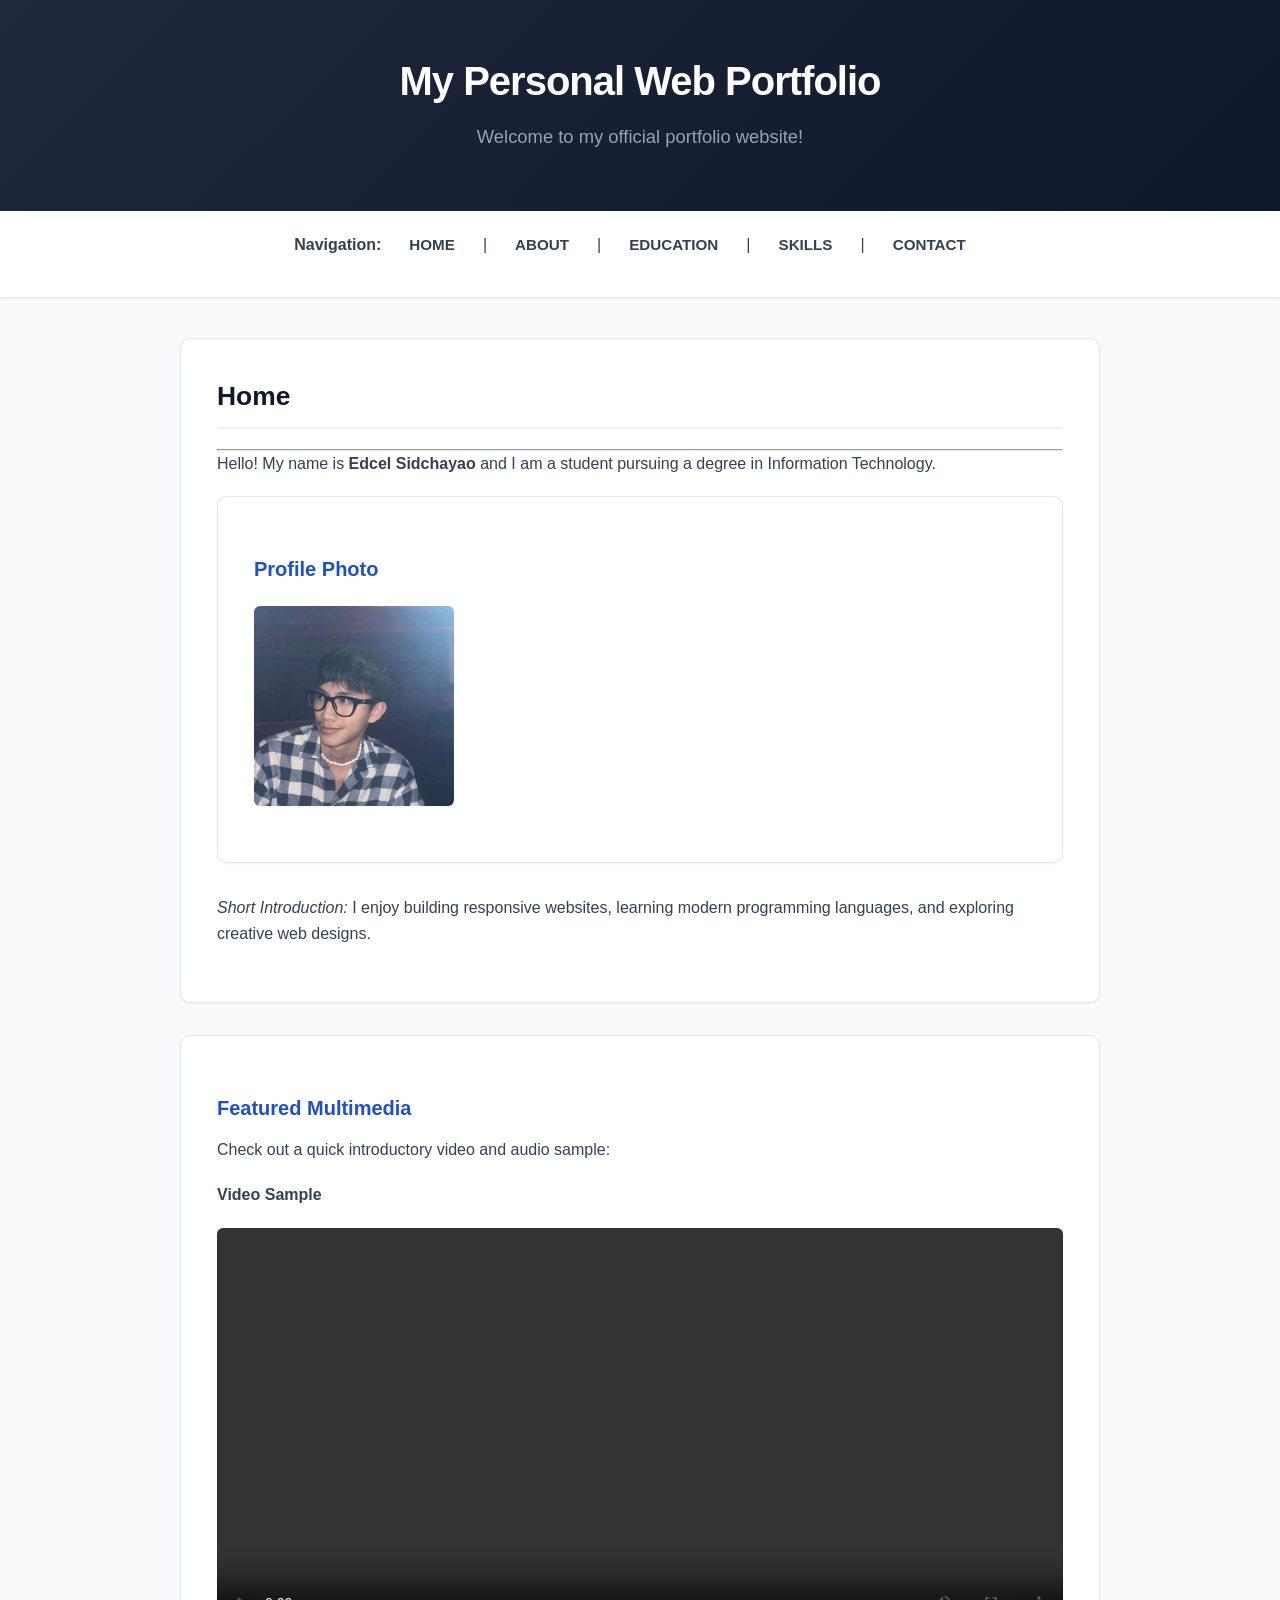
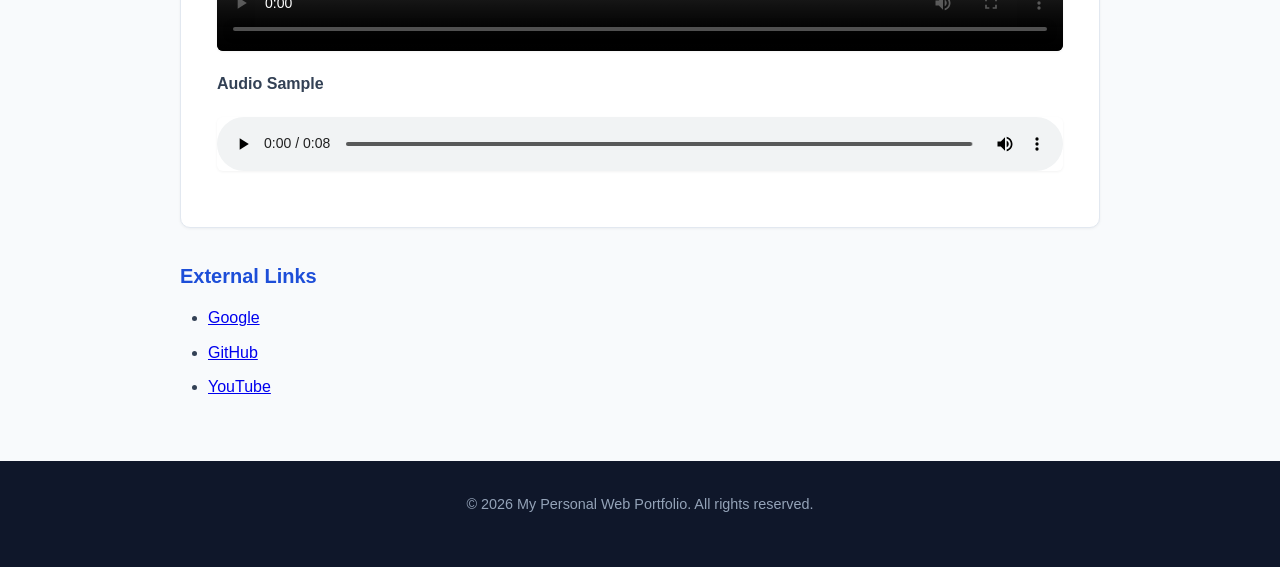
<file: my portfolio/index.html>
<head>
    <link rel="stylesheet" href="../style.css">
</head>
<!DOCTYPE html>
<html lang="en">
<head>
    <meta charset="UTF-8">
    <meta name="viewport" content="width=device-width, initial-scale=1.0">
    <title>My Personal Web Portfolio - Home</title>
</head>
<body>

    <!-- Semantic Header -->
    <header>
        <h1>My Personal Web Portfolio</h1>
        <p>Welcome to my official portfolio website!</p>
    </header>

    <!-- Semantic Navigation -->
    <nav>
        <p>
            <strong>Navigation:</strong> 
            <a href="index.html">HOME</a> | 
            <a href="about.html">ABOUT</a> | 
            <a href="education.html">EDUCATION</a> | 
            <a href="skills.html">SKILLS</a> | 
            <a href="contact.html">CONTACT</a>
        </p>
    </nav>

    <!-- Semantic Main Content -->
    <main>
        <section>
            <h2>Home</h2>
            <hr>
            <p>Hello! My name is <strong>Edcel Sidchayao</strong> and I am a student pursuing a degree in Information Technology.</p>
            
           <article>
        <h3>Profile Photo</h3>
        <img src="../images/profile.jpg" alt="Profile photo of Edcel Sidchayao" width="200" height="200">
    </article>
            <p><em>Short Introduction:</em> I enjoy building responsive websites, learning modern programming languages, and exploring creative web designs.</p>
        </section>

        <!-- Multimedia Section (Lab 9) -->
        <section>
            <h3>Featured Multimedia</h3>
            <p>Check out a quick introductory video and audio sample:</p>
            
            <h4>Video Sample</h4>
           <video controls width="560">
        <source src="../media/video.mp4" type="video/mp4">
        Your browser does not support the video element.
    </video>

            <h4>Audio Sample</h4>
            <audio controls>
    <source src="../media/audio.mp3" type="audio/mpeg">
    Your browser does not support the audio element.
</audio>
        </section>

        <!-- External Links Requirement -->
        <aside>
            <h3>External Links</h3>
            <ul>
                <li><a href="https://www.google.com" target="_blank">Google</a></li>
                <li><a href="https://www.github.com" target="_blank">GitHub</a></li>
                <li><a href="https://www.youtube.com" target="_blank">YouTube</a></li>
            </ul>
        </aside>
    </main>

    <!-- Semantic Footer -->
    <footer>
        <hr>
        <p>&copy; 2026 My Personal Web Portfolio. All rights reserved.</p>
    </footer>

</body>
</html>
</file>
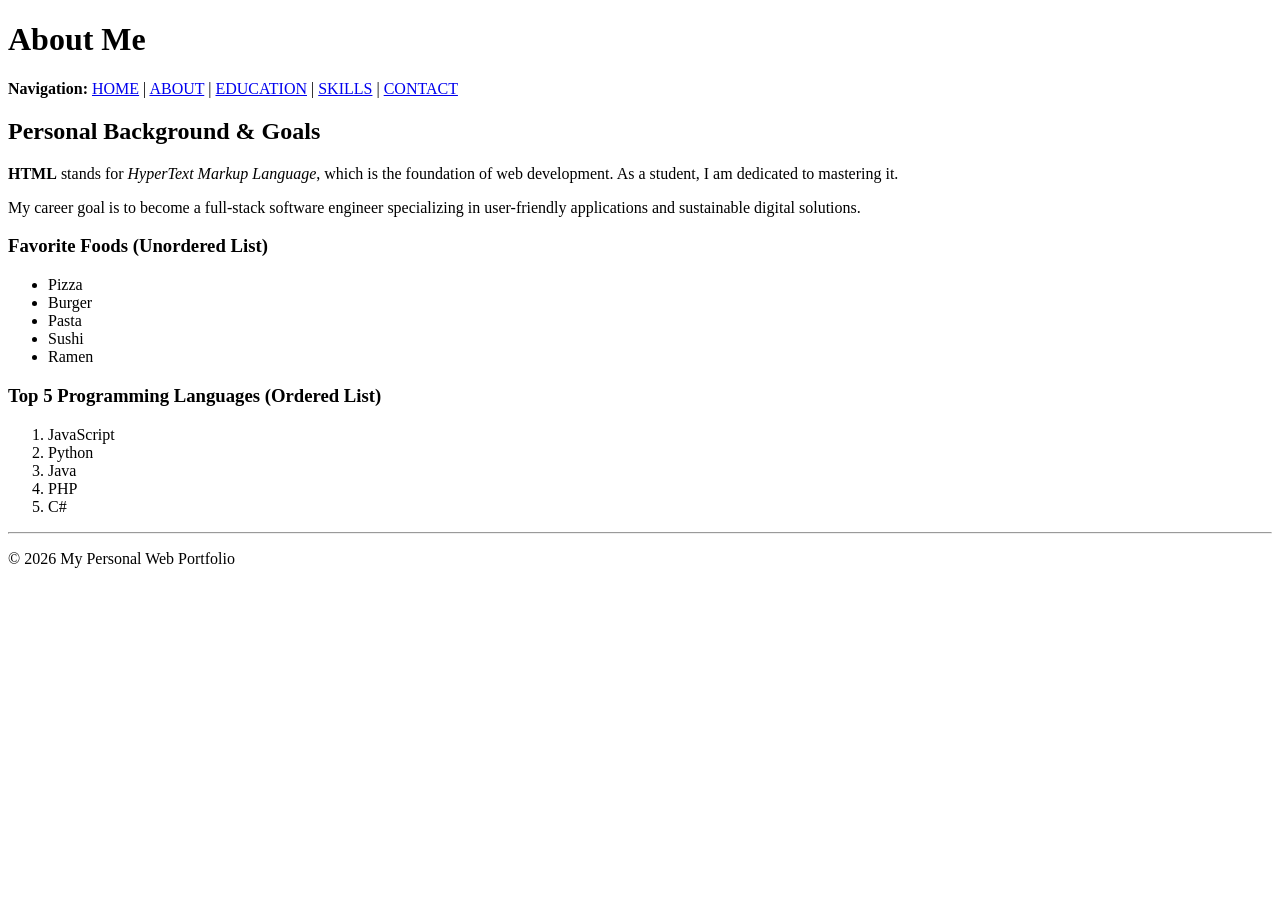
<file: about.html>
<!DOCTYPE html>
<html lang="en">
<head>
    <meta charset="UTF-8">
    <meta name="viewport" content="width=device-width, initial-scale=1.0">
    <title>About Me - Personal Web Portfolio</title>
</head>
<body>

    <header>
        <h1>About Me</h1>
    </header>

    <nav>
        <p>
            <strong>Navigation:</strong> 
            <a href="index.html">HOME</a> | 
            <a href="about.html">ABOUT</a> | 
            <a href="education.html">EDUCATION</a> | 
            <a href="skills.html">SKILLS</a> | 
            <a href="contact.html">CONTACT</a>
        </p>
    </nav>

    <main>
        <section>
            <article>
                <h2>Personal Background & Goals</h2>
                <p><strong>HTML</strong> stands for <em>HyperText Markup Language</em>, which is the foundation of web development. As a student, I am dedicated to mastering it.</p>
                
                <p>My career goal is to become a full-stack software engineer specializing in user-friendly applications and sustainable digital solutions.</p>
                
                <!-- Unordered List Requirement (Lab 3) -->
                <h3>Favorite Foods (Unordered List)</h3>
                <ul>
                    <li>Pizza</li>
                    <li>Burger</li>
                    <li>Pasta</li>
                    <li>Sushi</li>
                    <li>Ramen</li>
                </ul>

                <!-- Ordered List Requirement (Lab 3) -->
                <h3>Top 5 Programming Languages (Ordered List)</h3>
                <ol>
                    <li>JavaScript</li>
                    <li>Python</li>
                    <li>Java</li>
                    <li>PHP</li>
                    <li>C#</li>
                </ol>
            </article>
        </section>
    </main>

    <footer>
        <hr>
        <p>&copy; 2026 My Personal Web Portfolio</p>
    </footer>

</body>
</html>
</file>
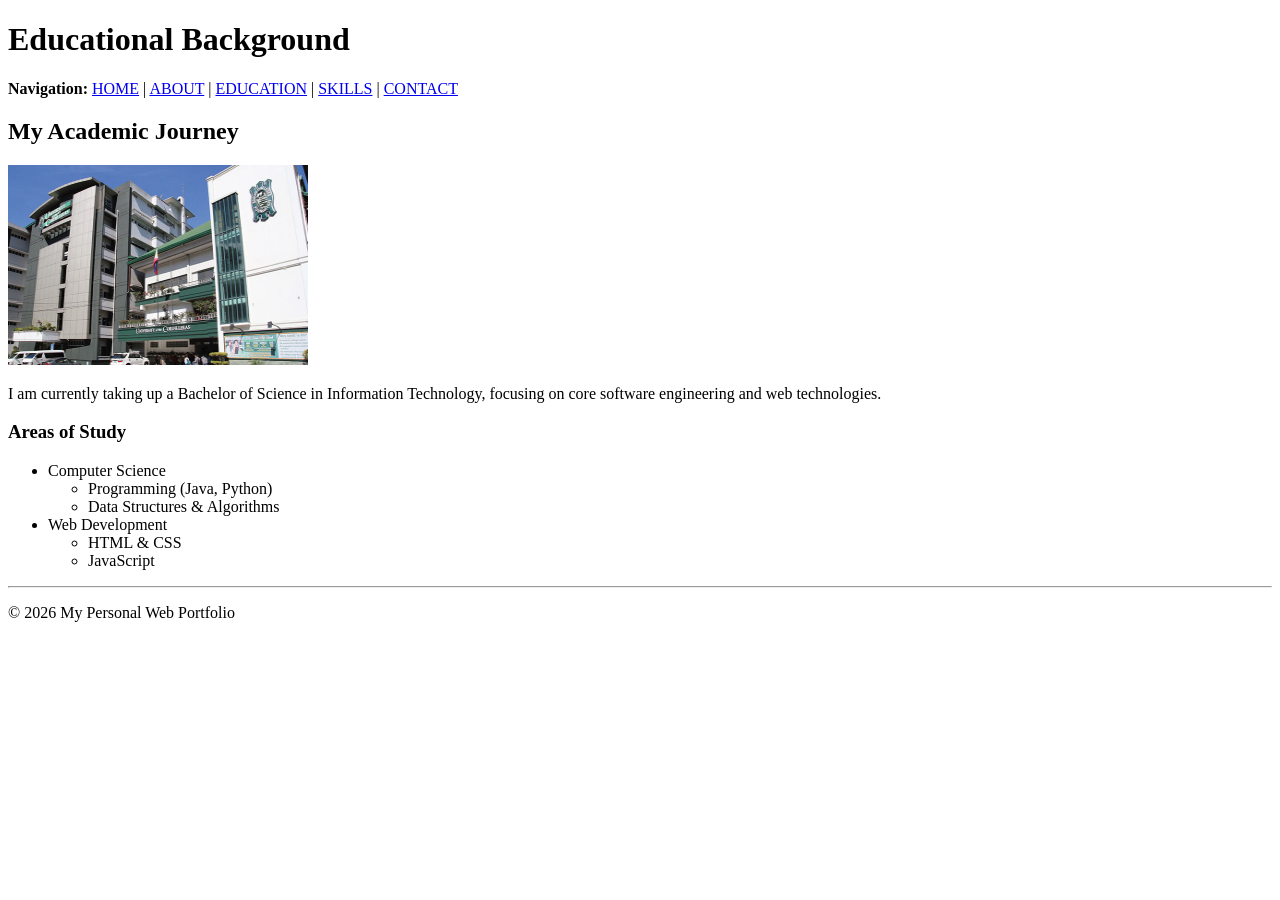
<file: education.html>
<!DOCTYPE html>
<html lang="en">
<head>
    <meta charset="UTF-8">
    <meta name="viewport" content="width=device-width, initial-scale=1.0">
    <title>Education - Personal Web Portfolio</title>
</head>
<body>

    <header>
        <h1>Educational Background</h1>
    </header>

    <nav>
        <p>
            <strong>Navigation:</strong> 
            <a href="index.html">HOME</a> | 
            <a href="about.html">ABOUT</a> | 
            <a href="education.html">EDUCATION</a> | 
            <a href="skills.html">SKILLS</a> | 
            <a href="contact.html">CONTACT</a>
        </p>
    </nav>

    <main>
        <section>
            <h2>My Academic Journey</h2>
            <img src="images/school.jpg" alt="School campus" width="300" height="200">
            <p>I am currently taking up a Bachelor of Science in Information Technology, focusing on core software engineering and web technologies.</p>

            <!-- Nested List (Lab 3) -->
            <h3>Areas of Study</h3>
            <ul>
                <li>Computer Science
                    <ul>
                        <li>Programming (Java, Python)</li>
                        <li>Data Structures & Algorithms</li>
                    </ul>
                </li>
                <li>Web Development
                    <ul>
                        <li>HTML & CSS</li>
                        <li>JavaScript</li>
                    </ul>
                </li>
            </ul>
        </section>
    </main>

    <footer>
        <hr>
        <p>&copy; 2026 My Personal Web Portfolio</p>
    </footer>

</body>
</html>
</file>
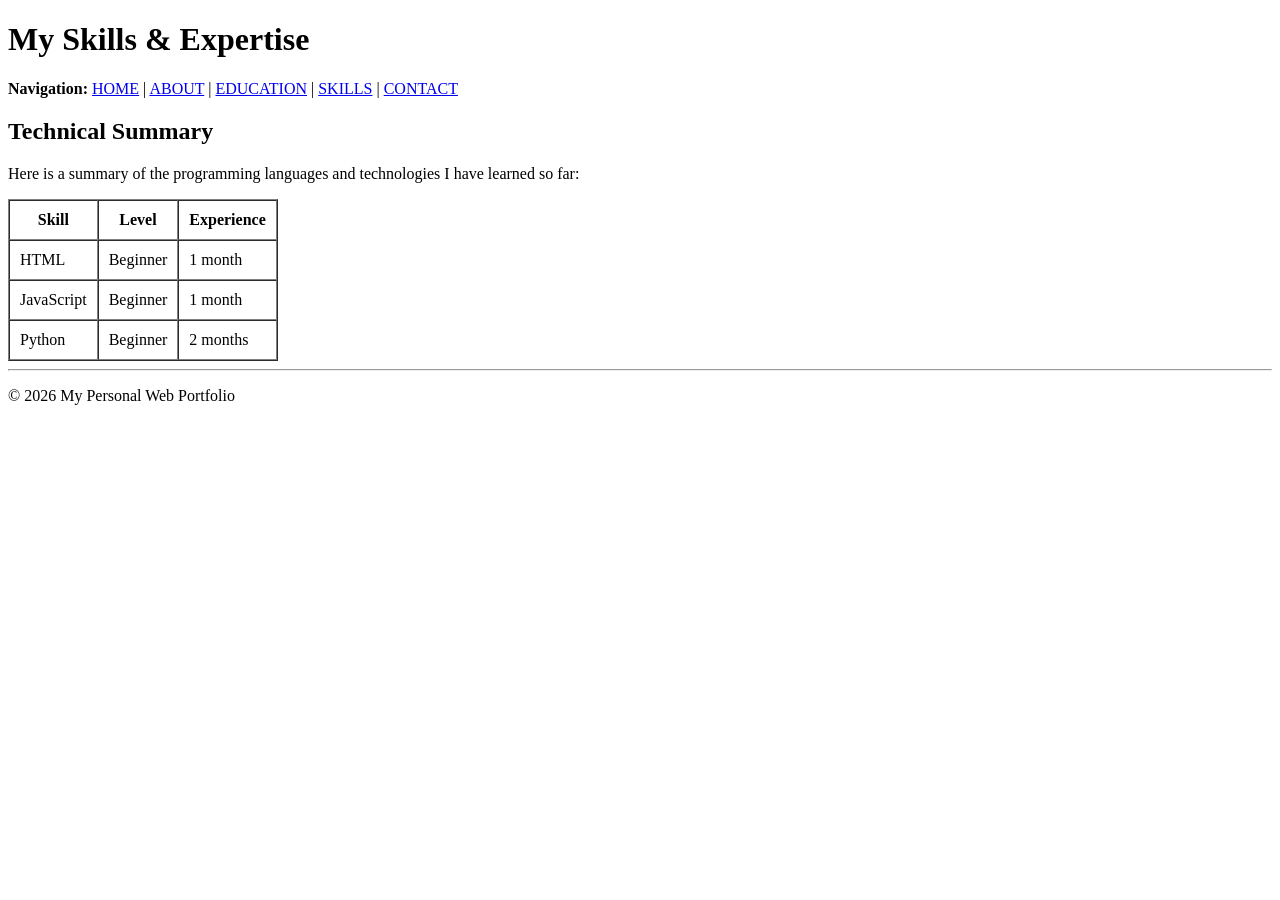
<file: skills.html>
<!DOCTYPE html>
<html lang="en">
<head>
    <meta charset="UTF-8">
    <meta name="viewport" content="width=device-width, initial-scale=1.0">
    <title>Skills - Personal Web Portfolio</title>
</head>
<body>

    <header>
        <h1>My Skills & Expertise</h1>
    </header>

    <nav>
        <p>
            <strong>Navigation:</strong> 
            <a href="index.html">HOME</a> | 
            <a href="about.html">ABOUT</a> | 
            <a href="education.html">EDUCATION</a> | 
            <a href="skills.html">SKILLS</a> | 
            <a href="contact.html">CONTACT</a>
        </p>
    </nav>

    <main>
        <section>
            <h2>Technical Summary</h2>
            <p>Here is a summary of the programming languages and technologies I have learned so far:</p>

            <!-- Table Requirement (Lab 6 & Lab 10) -->
            <table border="1" cellpadding="10" cellspacing="0">
                <thead>
                    <tr>
                        <th>Skill</th>
                        <th>Level</th>
                        <th>Experience</th>
                    </tr>
                </thead>
                <tbody>
                    <tr>
                        <td>HTML</td>
                        <td>Beginner</td>
                        <td>1 month</td>
                    </tr>
                    <tr>
                        <td>JavaScript</td>
                        <td>Beginner</td>
                        <td>1 month</td>
                    </tr>
                    <tr>
                        <td>Python</td>
                        <td>Beginner</td>
                        <td>2 months</td>
                    </tr>
                </tbody>
            </table>
        </section>
    </main>

    <footer>
        <hr>
        <p>&copy; 2026 My Personal Web Portfolio</p>
    </footer>

</body>
</html>
</file>
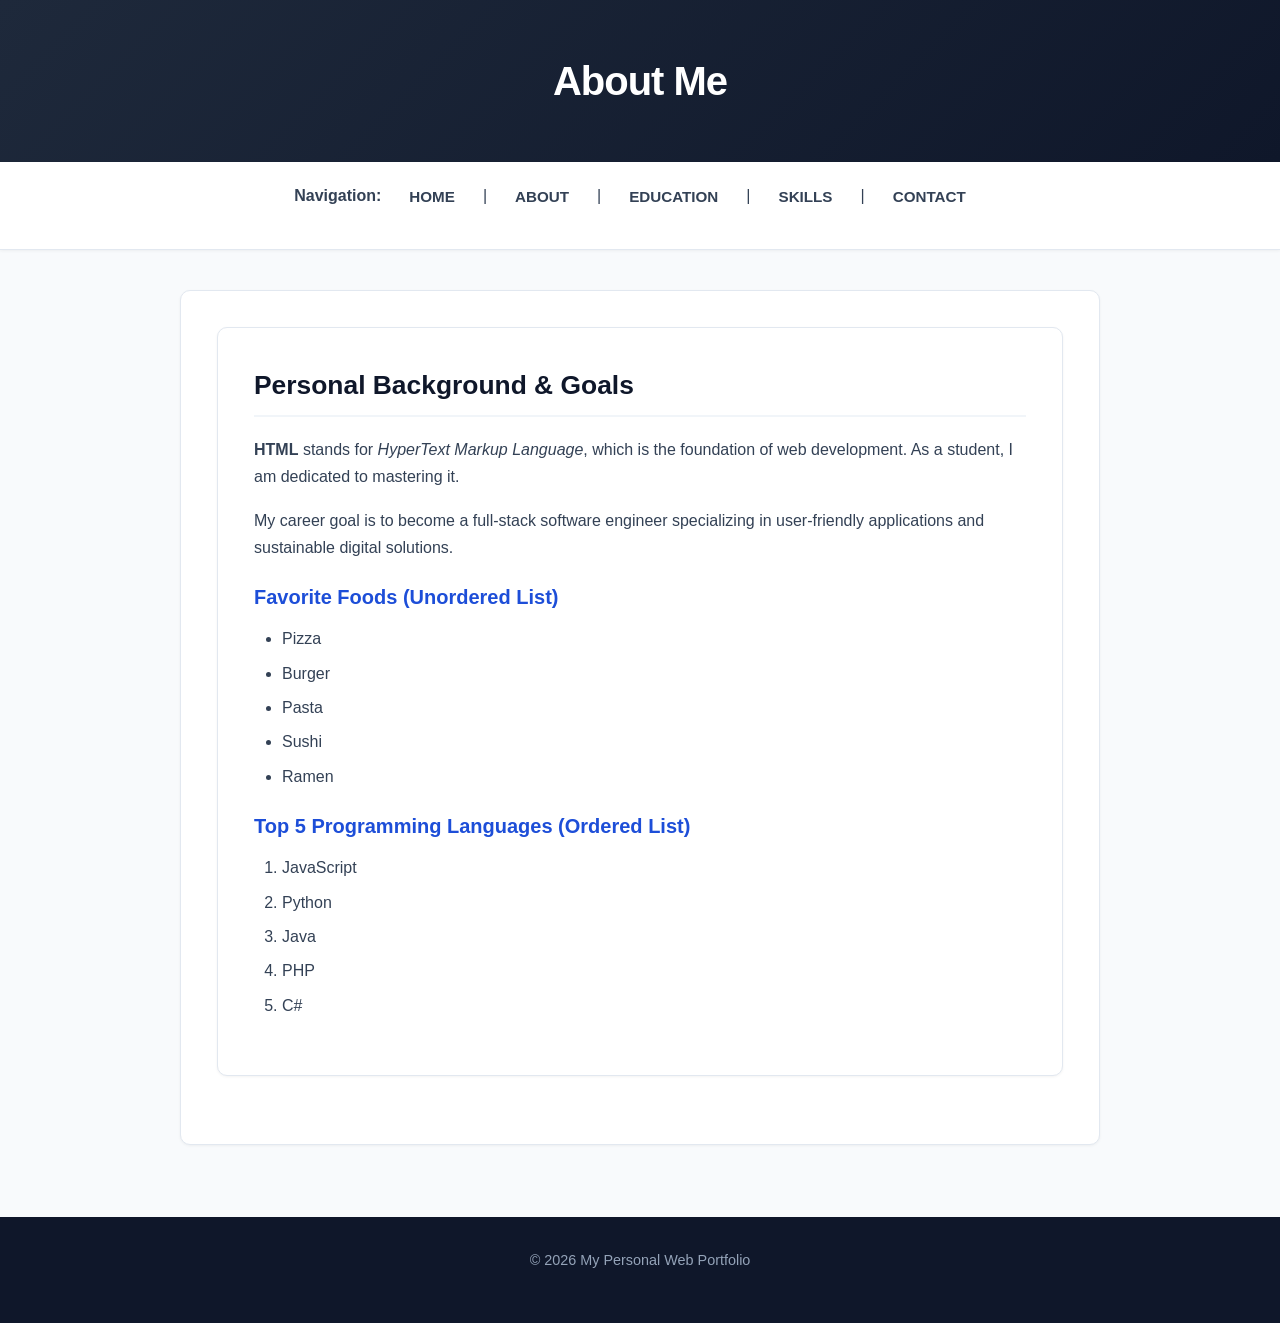
<file: my portfolio/about.html>
<head>
    <link rel="stylesheet" href="../style.css">
</head>
<!DOCTYPE html>
<html lang="en">
<head>
    <meta charset="UTF-8">
    <meta name="viewport" content="width=device-width, initial-scale=1.0">
    <title>About Me - Personal Web Portfolio</title>
</head>
<body>

    <header>
        <h1>About Me</h1>
    </header>

    <nav>
        <p>
            <strong>Navigation:</strong> 
            <a href="index.html">HOME</a> | 
            <a href="about.html">ABOUT</a> | 
            <a href="education.html">EDUCATION</a> | 
            <a href="skills.html">SKILLS</a> | 
            <a href="contact.html">CONTACT</a>
        </p>
    </nav>

    <main>
        <section>
            <article>
                <h2>Personal Background & Goals</h2>
                <p><strong>HTML</strong> stands for <em>HyperText Markup Language</em>, which is the foundation of web development. As a student, I am dedicated to mastering it.</p>
                
                <p>My career goal is to become a full-stack software engineer specializing in user-friendly applications and sustainable digital solutions.</p>
                
                <!-- Unordered List Requirement (Lab 3) -->
                <h3>Favorite Foods (Unordered List)</h3>
                <ul>
                    <li>Pizza</li>
                    <li>Burger</li>
                    <li>Pasta</li>
                    <li>Sushi</li>
                    <li>Ramen</li>
                </ul>

                <!-- Ordered List Requirement (Lab 3) -->
                <h3>Top 5 Programming Languages (Ordered List)</h3>
                <ol>
                    <li>JavaScript</li>
                    <li>Python</li>
                    <li>Java</li>
                    <li>PHP</li>
                    <li>C#</li>
                </ol>
            </article>
        </section>
    </main>

    <footer>
        <hr>
        <p>&copy; 2026 My Personal Web Portfolio</p>
    </footer>

</body>
</html>
</file>
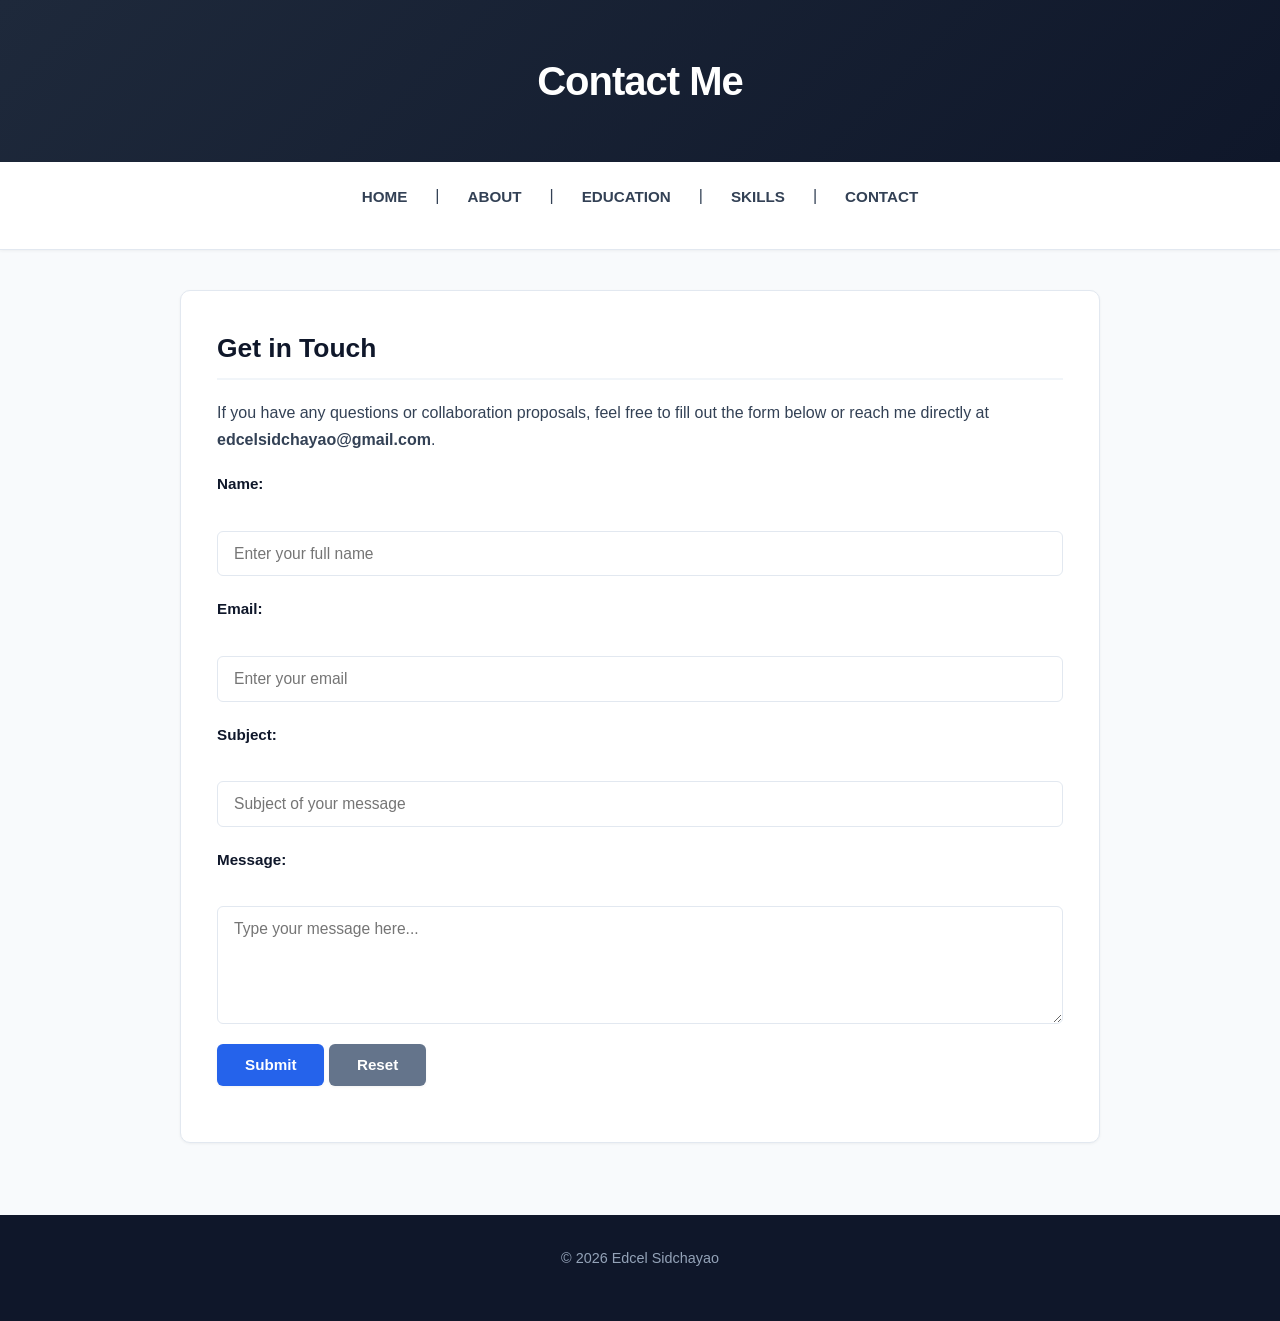
<file: my portfolio/contact.html>
<head>
    <link rel="stylesheet" href="../style.css">
</head>
<!DOCTYPE html>
<html lang="en">
<head>
    <meta charset="UTF-8">
    <meta name="viewport" content="width=device-width, initial-scale=1.0">
    <title>Contact Me - My Personal Web Portfolio</title>
</head>
<body>
    <header>
        <h1>Contact Me</h1>
    </header>

    <nav>
        <p>
            <a href="index.html">HOME</a> | 
            <a href="about.html">ABOUT</a> | 
            <a href="education.html">EDUCATION</a> | 
            <a href="skills.html">SKILLS</a> | 
            <a href="contact.html">CONTACT</a>
        </p>
    </nav>

    <main>
        <section>
            <h2>Get in Touch</h2>
            <p>If you have any questions or collaboration proposals, feel free to fill out the form below or reach me directly at <strong>edcelsidchayao@gmail.com</strong>.</p>
            
            <form action="#" method="POST">
                <p>
                    <label for="name">Name:</label><br>
                    <input type="text" id="name" name="name" required placeholder="Enter your full name">
                </p>

                <p>
                    <label for="email">Email:</label><br>
                    <input type="email" id="email" name="email" required placeholder="Enter your email">
                </p>

                <p>
                    <label for="subject">Subject:</label><br>
                    <input type="text" id="subject" name="subject" placeholder="Subject of your message">
                </p>

                <p>
                    <label for="message">Message:</label><br>
                    <textarea id="message" name="message" rows="5" cols="30" required placeholder="Type your message here..."></textarea>
                </p>

                <p>
                    <button type="submit">Submit</button>
                    <button type="reset">Reset</button>
                </p>
            </form>
        </section>
    </main>

    <footer>
        <hr>
        <p>&copy; 2026 Edcel Sidchayao</p>
    </footer>
</body>
</html>
</file>
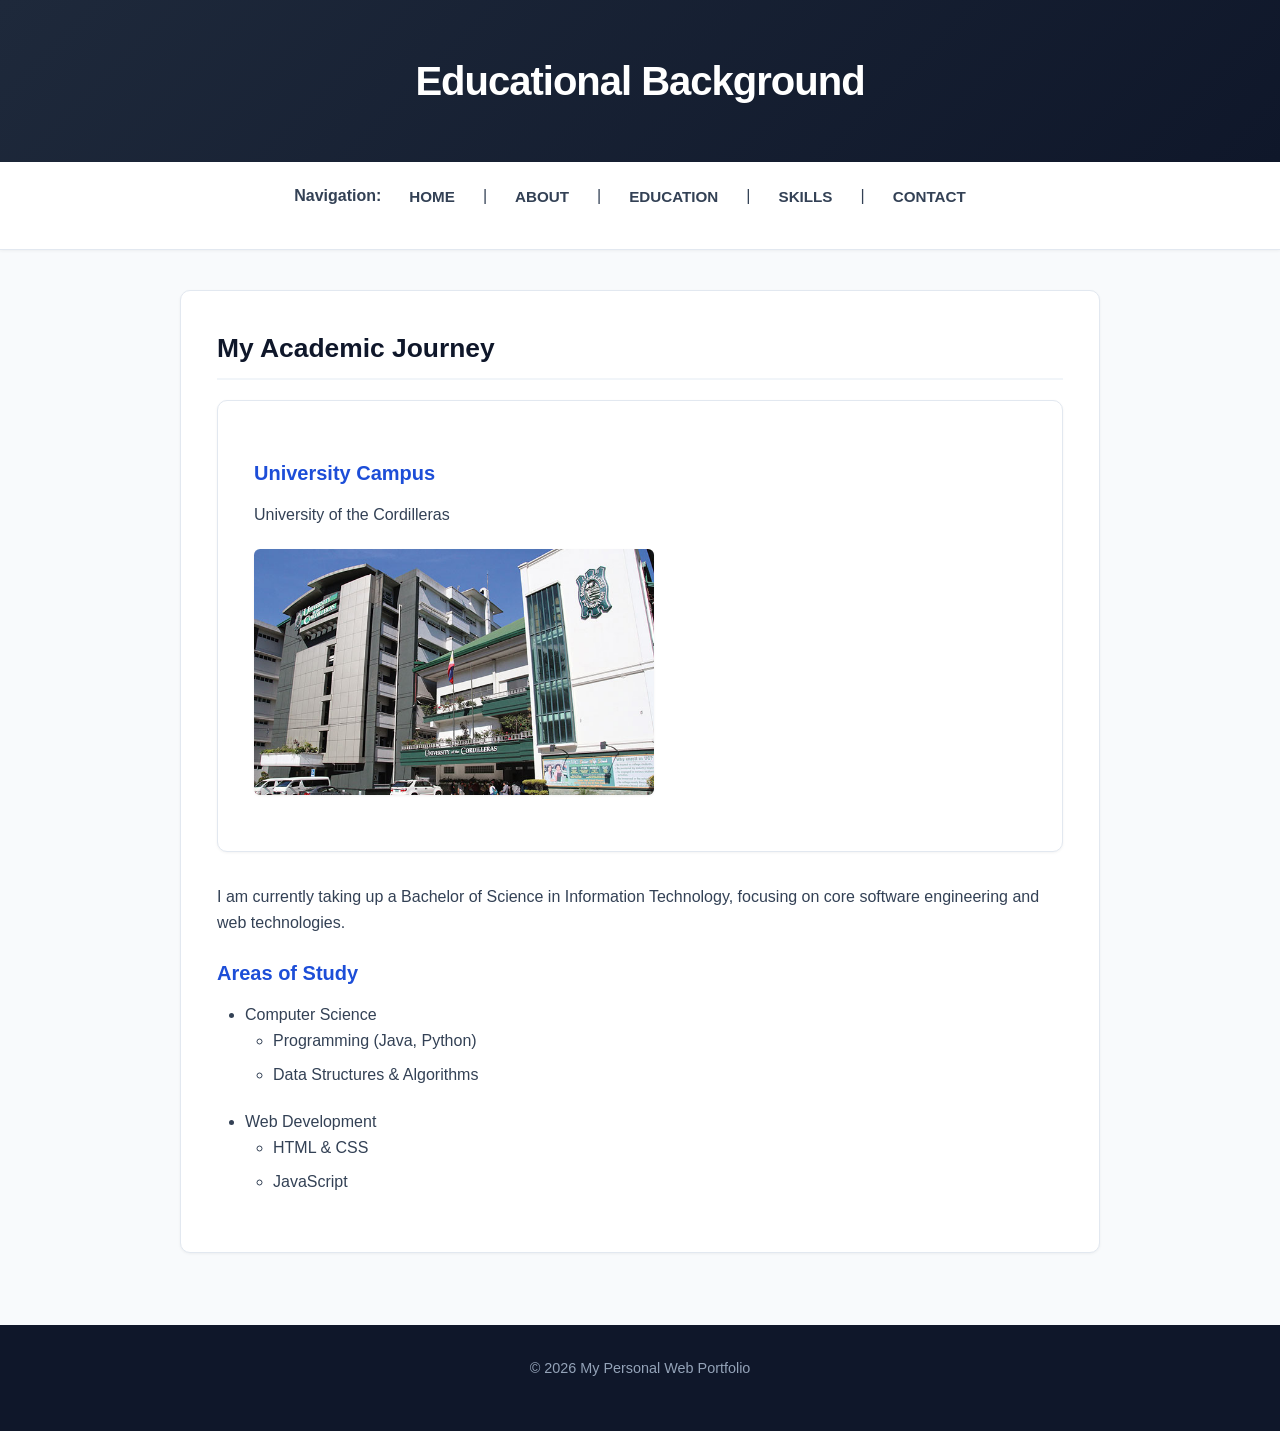
<file: my portfolio/education.html>
<head>
    <link rel="stylesheet" href="../style.css">
</head>
<!DOCTYPE html>
<html lang="en">
<head>
    <meta charset="UTF-8">
    <meta name="viewport" content="width=device-width, initial-scale=1.0">
    <title>Education - Personal Web Portfolio</title>
</head>
<body>

    <header>
        <h1>Educational Background</h1>
    </header>

    <nav>
        <p>
            <strong>Navigation:</strong> 
            <a href="index.html">HOME</a> | 
            <a href="about.html">ABOUT</a> | 
            <a href="education.html">EDUCATION</a> | 
            <a href="skills.html">SKILLS</a> | 
            <a href="contact.html">CONTACT</a>
        </p>
    </nav>

    <main>
        <section>
            <h2>My Academic Journey</h2>
           <article>
        <h3>University Campus</h3>
        <p>University of the Cordilleras</p>
        <img src="../images/school.jpg" alt="University of the Cordilleras Campus" width="400" height="250">
    </article>
            <p>I am currently taking up a Bachelor of Science in Information Technology, focusing on core software engineering and web technologies.</p>

            <!-- Nested List (Lab 3) -->
            <h3>Areas of Study</h3>
            <ul>
                <li>Computer Science
                    <ul>
                        <li>Programming (Java, Python)</li>
                        <li>Data Structures & Algorithms</li>
                    </ul>
                </li>
                <li>Web Development
                    <ul>
                        <li>HTML & CSS</li>
                        <li>JavaScript</li>
                    </ul>
                </li>
            </ul>
        </section>
    </main>

    <footer>
        <hr>
        <p>&copy; 2026 My Personal Web Portfolio</p>
    </footer>

</body>
</html>
</file>
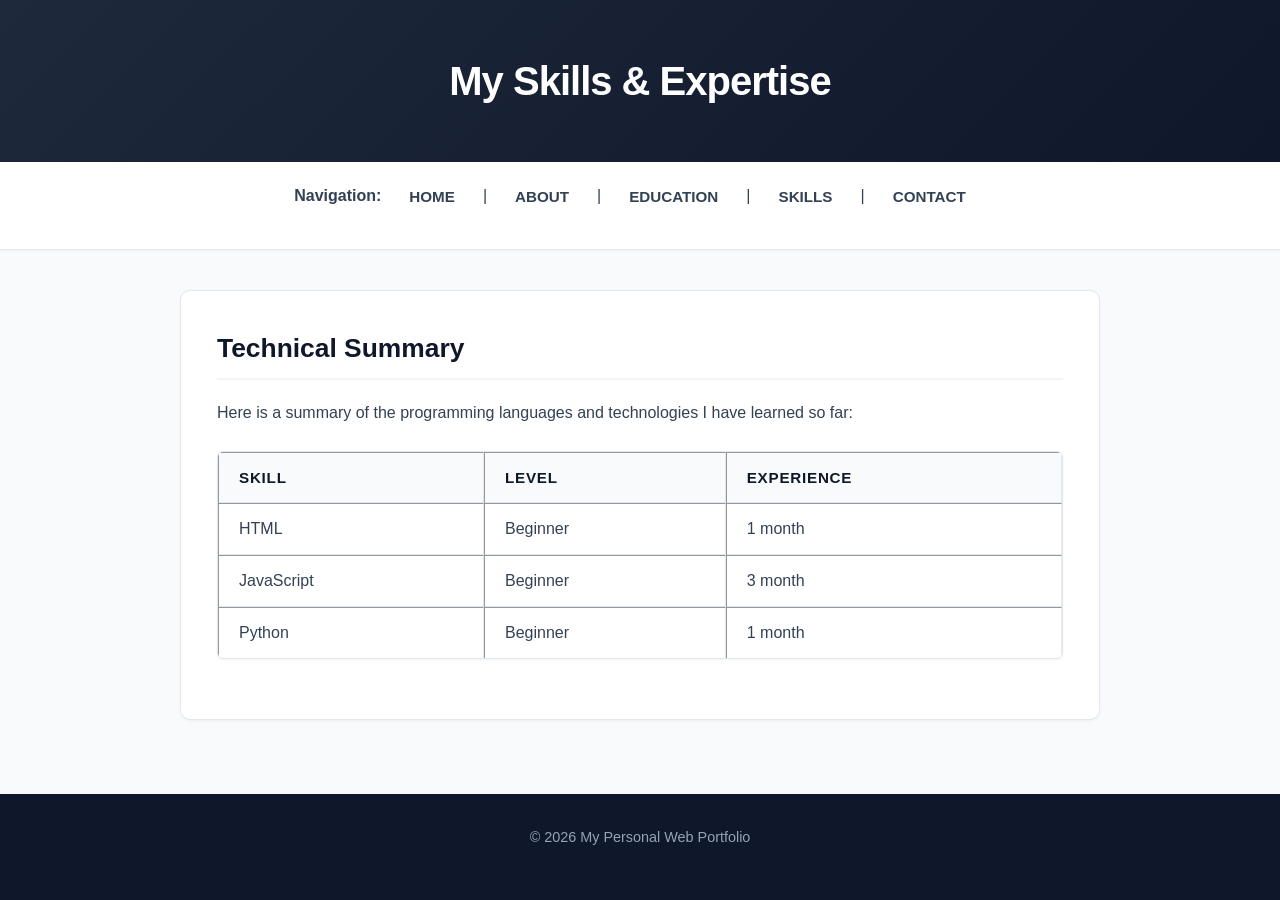
<file: my portfolio/skills.html>
<head>
    <link rel="stylesheet" href="../style.css">
</head>
<!DOCTYPE html>
<html lang="en">
<head>
    <meta charset="UTF-8">
    <meta name="viewport" content="width=device-width, initial-scale=1.0">
    <title>Skills - Personal Web Portfolio</title>
</head>
<body>

    <header>
        <h1>My Skills & Expertise</h1>
    </header>

    <nav>
        <p>
            <strong>Navigation:</strong> 
            <a href="index.html">HOME</a> | 
            <a href="about.html">ABOUT</a> | 
            <a href="education.html">EDUCATION</a> | 
            <a href="skills.html">SKILLS</a> | 
            <a href="contact.html">CONTACT</a>
        </p>
    </nav>

    <main>
        <section>
            <h2>Technical Summary</h2>
            <p>Here is a summary of the programming languages and technologies I have learned so far:</p>

            <!-- Table Requirement (Lab 6 & Lab 10) -->
            <table border="1" cellpadding="10" cellspacing="0">
                <thead>
                    <tr>
                        <th>Skill</th>
                        <th>Level</th>
                        <th>Experience</th>
                    </tr>
                </thead>
                <tbody>
                    <tr>
                        <td>HTML</td>
                        <td>Beginner</td>
                        <td>1 month</td>
                    </tr>
                    <tr>
                        <td>JavaScript</td>
                        <td>Beginner</td>
                        <td>3 month</td>
                    </tr>
                    <tr>
                        <td>Python</td>
                        <td>Beginner</td>
                        <td>1 month</td>
                    </tr>
                </tbody>
            </table>
        </section>
    </main>

    <footer>
        <hr>
        <p>&copy; 2026 My Personal Web Portfolio</p>
    </footer>

</body>
</html>
</file>
<file: style.css>
/* ==========================================================================
   Global Variables & Base Reset
   ========================================================================== */
:root {
    --primary-color: #2563eb;       /* Royal Blue */
    --primary-hover: #1d4ed8;       /* Darker Blue */
    --accent-color: #3b82f6;        /* Bright Blue Accent */
    --bg-color: #f8fafc;            /* Crisp Off-White Background */
    --card-bg: #ffffff;             /* Pure White Card Background */
    --text-primary: #0f172a;        /* Deep Slate Blue (Headings) */
    --text-body: #334155;           /* Neutral Charcoal (Body Text) */
    --text-muted: #64748b;          /* Soft Gray */
    --border-color: #e2e8f0;        /* Subtle Border */
    --shadow-sm: 0 1px 3px rgba(0,0,0,0.05);
    --shadow-md: 0 4px 6px -1px rgba(0,0,0,0.08), 0 2px 4px -1px rgba(0,0,0,0.04);
    --shadow-lg: 0 10px 15px -3px rgba(0,0,0,0.1), 0 4px 6px -2px rgba(0,0,0,0.05);
    --radius-sm: 6px;
    --radius-md: 10px;
    --transition: all 0.25s cubic-bezier(0.4, 0, 0.2, 1);
}

* {
    box-sizing: border-box;
    margin: 0;
    padding: 0;
}

body {
    font-family: -apple-system, BlinkMacSystemFont, "Segoe UI", Roboto, "Helvetica Neue", Arial, sans-serif;
    background-color: var(--bg-color);
    color: var(--text-body);
    line-height: 1.65;
    display: flex;
    flex-direction: column;
    min-height: 100vh;
}

/* ==========================================================================
   Header & Title Area
   ========================================================================== */
header {
    background: linear-gradient(135deg, #1e293b 0%, #0f172a 100%);
    color: #ffffff;
    padding: 3rem 1.5rem 2.5rem;
    text-align: center;
    box-shadow: var(--shadow-md);
}

header h1 {
    font-size: 2.5rem;
    font-weight: 700;
    letter-spacing: -0.025em;
    margin-bottom: 0.5rem;
    color: #ffffff;
}

header p {
    font-size: 1.15rem;
    color: #94a3b8;
    font-weight: 400;
}

/* ==========================================================================
   Sticky Navigation Bar
   ========================================================================== */
nav {
    background-color: #ffffff;
    border-bottom: 1px solid var(--border-color);
    position: sticky;
    top: 0;
    z-index: 1000;
    box-shadow: var(--shadow-sm);
}

nav p {
    display: flex;
    justify-content: center;
    align-items: center;
    flex-wrap: wrap;
    gap: 0.5rem;
    padding: 0.85rem 1rem;
}

nav a {
    color: var(--text-body);
    text-decoration: none;
    font-weight: 600;
    font-size: 0.95rem;
    padding: 0.5rem 1.25rem;
    border-radius: var(--radius-sm);
    transition: var(--transition);
}

nav a:hover {
    color: var(--primary-color);
    background-color: #eff6ff;
    transform: translateY(-1px);
}

/* ==========================================================================
   Main Content Layout & Cards
   ========================================================================== */
main {
    max-width: 920px;
    width: 92%;
    margin: 2.5rem auto;
    flex: 1;
}

section, article {
    background-color: var(--card-bg);
    border: 1px solid var(--border-color);
    border-radius: var(--radius-md);
    padding: 2.25rem;
    margin-bottom: 2rem;
    box-shadow: var(--shadow-sm);
    transition: var(--transition);
}

section:hover, article:hover {
    box-shadow: var(--shadow-md);
}

h2 {
    color: var(--text-primary);
    font-size: 1.65rem;
    font-weight: 700;
    margin-bottom: 1.25rem;
    padding-bottom: 0.5rem;
    border-bottom: 2px solid #f1f5f9;
}

h3 {
    color: var(--primary-hover);
    font-size: 1.25rem;
    font-weight: 600;
    margin-top: 1.25rem;
    margin-bottom: 0.75rem;
}

p {
    margin-bottom: 1.15rem;
}

/* ==========================================================================
   Lists
   ========================================================================== */
ul, ol {
    margin-bottom: 1.25rem;
    padding-left: 1.75rem;
}

li {
    margin-bottom: 0.5rem;
}

/* ==========================================================================
   Images & Media
   ========================================================================== */
img {
    max-width: 100%;
    height: auto;
    border-radius: var(--radius-sm);
    box-shadow: var(--shadow-sm);
    display: block;
    margin: 1.25rem 0;
    transition: var(--transition);
}

a img:hover {
    transform: scale(1.02);
    box-shadow: var(--shadow-md);
}

video, audio, iframe {
    width: 100%;
    max-width: 100%;
    border-radius: var(--radius-sm);
    border: none;
    margin: 1.25rem 0;
    box-shadow: var(--shadow-sm);
}

/* ==========================================================================
   Tables
   ========================================================================== */
table {
    width: 100%;
    border-collapse: separate;
    border-spacing: 0;
    margin: 1.5rem 0;
    background-color: #ffffff;
    border-radius: var(--radius-sm);
    overflow: hidden;
    border: 1px solid var(--border-color);
    box-shadow: var(--shadow-sm);
}

th, td {
    padding: 1rem 1.25rem;
    text-align: left;
    border-bottom: 1px solid var(--border-color);
}

th {
    background-color: #f8fafc;
    color: var(--text-primary);
    font-weight: 700;
    font-size: 0.95rem;
    text-transform: uppercase;
    letter-spacing: 0.05em;
}

tr:last-child td {
    border-bottom: none;
}

tbody tr:hover {
    background-color: #f1f5f9;
}

/* ==========================================================================
   Interactive Forms
   ========================================================================== */
form p {
    margin-bottom: 1.25rem;
}

label {
    display: block;
    font-weight: 600;
    color: var(--text-primary);
    margin-bottom: 0.5rem;
    font-size: 0.95rem;
}

input[type="text"],
input[type="email"],
input[type="password"],
input[type="date"],
select,
textarea {
    width: 100%;
    padding: 0.8rem 1rem;
    border: 1px solid var(--border-color);
    border-radius: var(--radius-sm);
    font-family: inherit;
    font-size: 0.975rem;
    color: var(--text-primary);
    background-color: #ffffff;
    transition: var(--transition);
}

input:focus, select:focus, textarea:focus {
    outline: none;
    border-color: var(--primary-color);
    box-shadow: 0 0 0 3px rgba(37, 99, 235, 0.2);
}

button {
    background-color: var(--primary-color);
    color: #ffffff;
    border: none;
    padding: 0.8rem 1.75rem;
    font-size: 0.95rem;
    font-weight: 600;
    border-radius: var(--radius-sm);
    cursor: pointer;
    transition: var(--transition);
    box-shadow: var(--shadow-sm);
}

button:hover {
    background-color: var(--primary-hover);
    transform: translateY(-1px);
    box-shadow: var(--shadow-md);
}

button[type="reset"] {
    background-color: #64748b;
}

button[type="reset"]:hover {
    background-color: #475569;
}

/* ==========================================================================
   Footer
   ========================================================================== */
footer {
    background-color: #0f172a;
    color: #94a3b8;
    text-align: center;
    padding: 2rem 1.5rem;
    font-size: 0.9rem;
    margin-top: auto;
}

footer hr {
    display: none;
}
</file>
